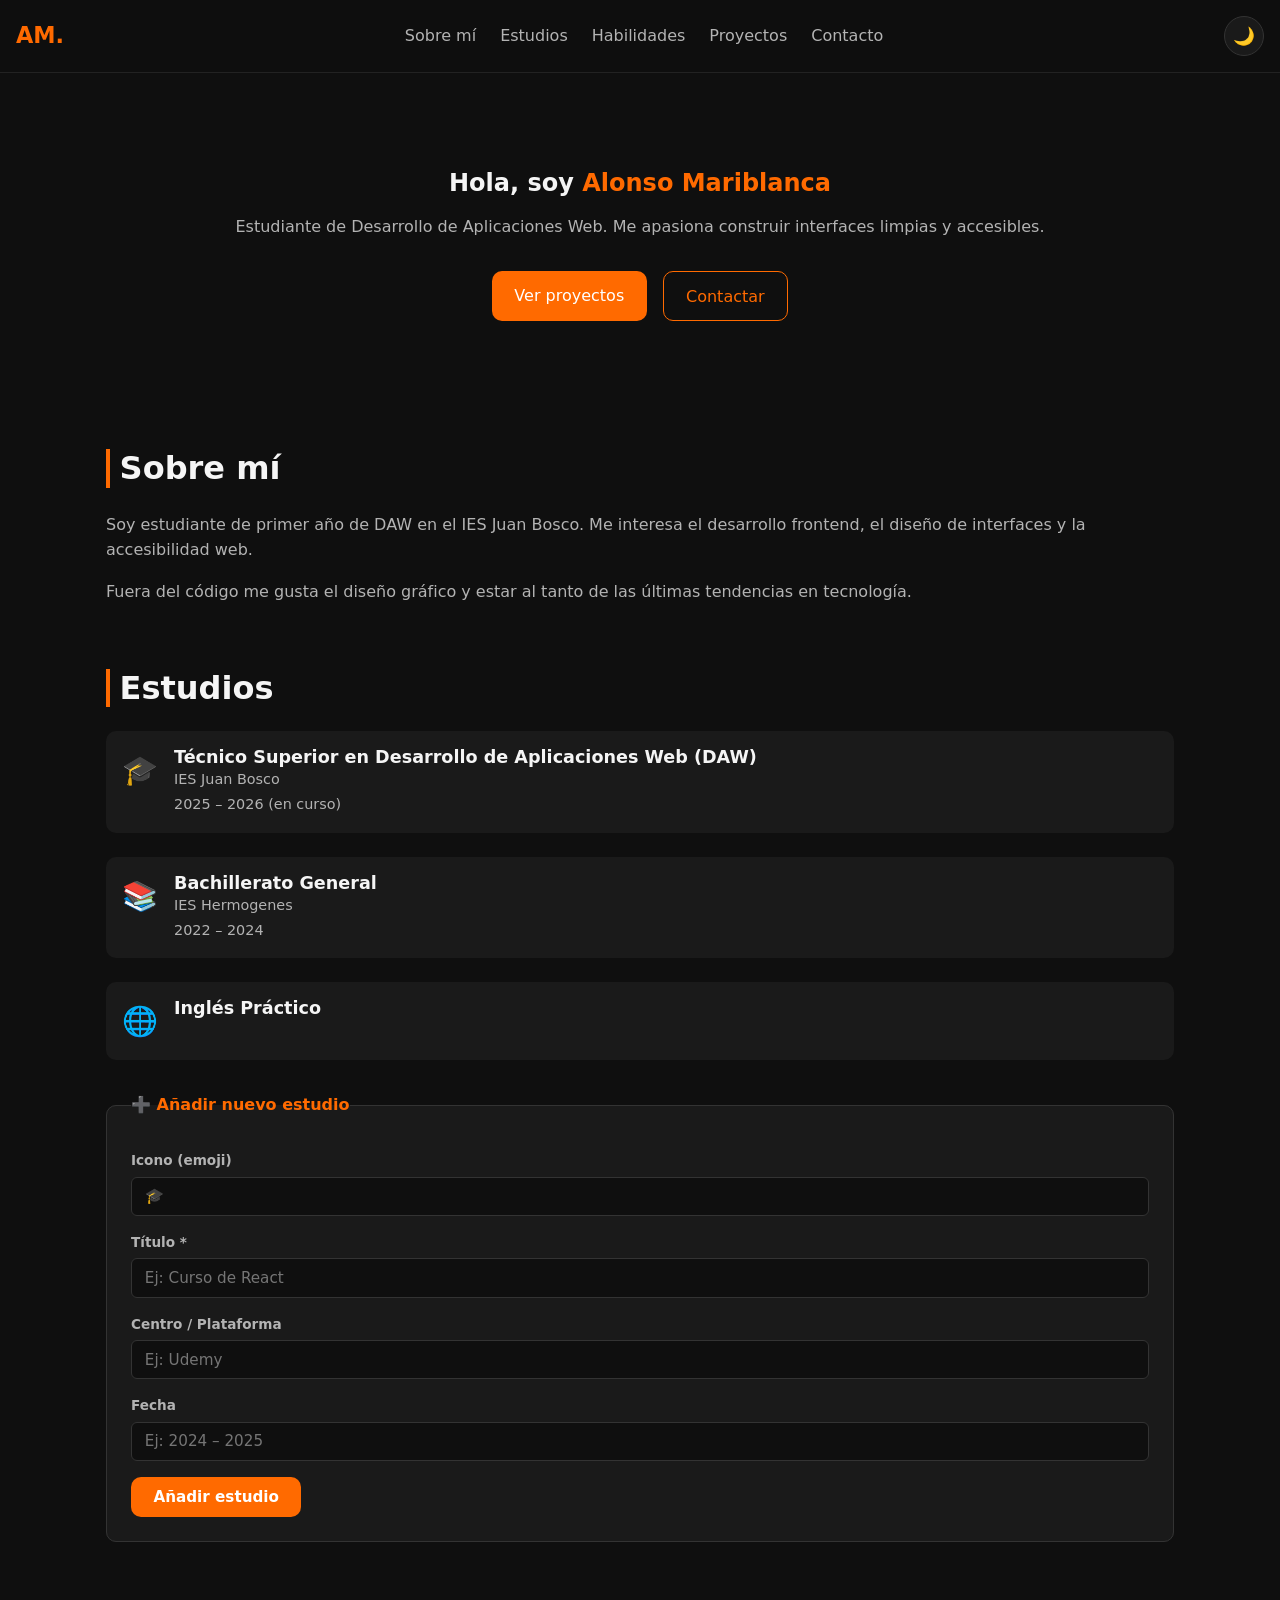
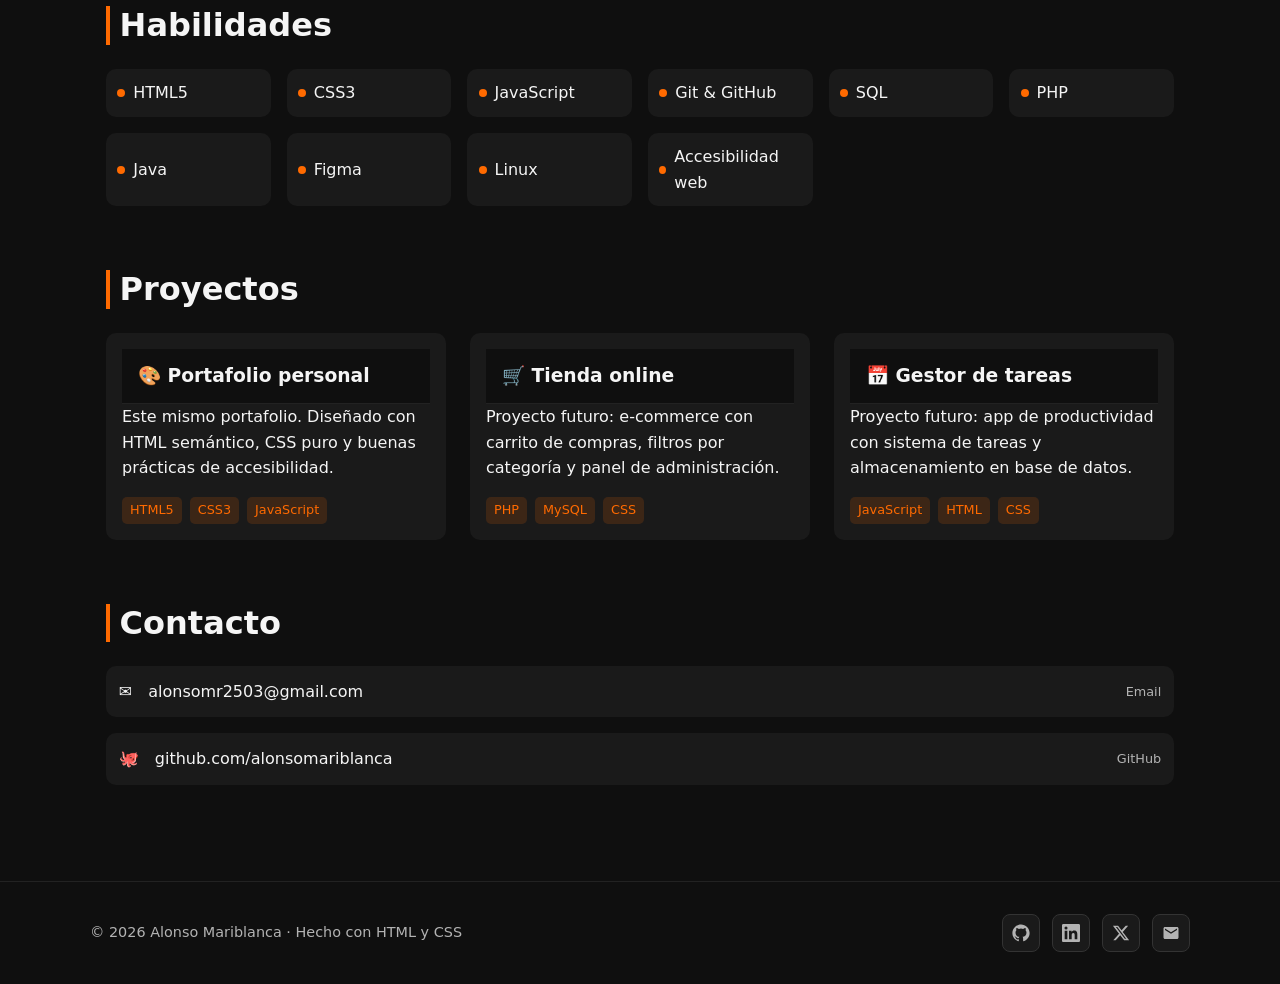
<file: portfolio/index.html>
<!DOCTYPE html>
<html lang="es">
<head>
  <meta charset="UTF-8">
  <meta name="viewport" content="width=device-width, initial-scale=1.0">
  <link rel="stylesheet" href="style.css">
  <title>Portafolio | Alonso Mariblanca</title>
</head>
<body>

  <header>
    <a href="#inicio" class="logo" aria-label="Ir al inicio">AM.</a>
    <nav aria-label="Navegación principal">
      <ul>
        <li><a href="#sobre-mi">Sobre mí</a></li>
        <li><a href="#estudios">Estudios</a></li>
        <li><a href="#habilidades">Habilidades</a></li>
        <li><a href="#proyectos">Proyectos</a></li>
        <li><a href="#contacto">Contacto</a></li>
      </ul>
    </nav>
    <button class="theme-toggle" id="themeToggle" aria-label="Cambiar tema claro/oscuro">🌙</button>
  </header>

  <main>

    <section id="inicio" class="hero" aria-labelledby="titulo-hero">
      <h1 id="titulo-hero">Hola, soy <span>Alonso Mariblanca</span></h1>
      <p>Estudiante de Desarrollo de Aplicaciones Web. Me apasiona construir interfaces limpias y accesibles.</p>
      <div class="btns">
        <a href="#proyectos" class="btn-primary">Ver proyectos</a>
        <a href="#contacto" class="btn-secondary">Contactar</a>
      </div>
    </section>

    <section id="sobre-mi" aria-labelledby="titulo-sobre-mi">
      <h2 id="titulo-sobre-mi">Sobre mí</h2>
      <div class="sobre-mi">
        <p>Soy estudiante de primer año de DAW en el IES Juan Bosco. Me interesa el desarrollo frontend, el diseño de interfaces y la accesibilidad web.</p>
        <p>Fuera del código me gusta el diseño gráfico y estar al tanto de las últimas tendencias en tecnología.</p>
      </div>
    </section>

    <section id="estudios" aria-labelledby="titulo-estudios">
      <h2 id="titulo-estudios">Estudios</h2>

      <!-- Lista de estudios — renderizada por JS -->
      <div class="estudios" id="lista-estudios"></div>

      <!-- Formulario para añadir un nuevo estudio -->
      <fieldset class="form-estudio" id="form-nuevo-estudio" aria-labelledby="form-titulo-legend">
        <legend id="form-titulo-legend">➕ Añadir nuevo estudio</legend>

        <div class="form-grupo">
          <label for="form-icono">Icono (emoji)</label>
          <input type="text" id="form-icono" placeholder="🎓" maxlength="2">
        </div>

        <div class="form-grupo">
          <label for="form-titulo">Título <span aria-hidden="true">*</span></label>
          <input type="text" id="form-titulo" placeholder="Ej: Curso de React" required>
        </div>

        <div class="form-grupo">
          <label for="form-centro">Centro / Plataforma</label>
          <input type="text" id="form-centro" placeholder="Ej: Udemy">
        </div>

        <div class="form-grupo">
          <label for="form-fecha">Fecha</label>
          <input type="text" id="form-fecha" placeholder="Ej: 2024 – 2025">
        </div>

        <p class="form-error" id="form-error" hidden></p>

        <button type="submit" class="btn-añadir" form="form-nuevo-estudio">Añadir estudio</button>
      </fieldset>
    </section>

    <section id="habilidades" aria-labelledby="titulo-habilidades">
      <h2 id="titulo-habilidades">Habilidades</h2>
      <ul class="skills-grid" aria-label="Listado de habilidades técnicas">
        <li class="skill"><span class="skill-dot" aria-hidden="true"></span>HTML5</li>
        <li class="skill"><span class="skill-dot" aria-hidden="true"></span>CSS3</li>
        <li class="skill"><span class="skill-dot" aria-hidden="true"></span>JavaScript</li>
        <li class="skill"><span class="skill-dot" aria-hidden="true"></span>Git &amp; GitHub</li>
        <li class="skill"><span class="skill-dot" aria-hidden="true"></span>SQL</li>
        <li class="skill"><span class="skill-dot" aria-hidden="true"></span>PHP</li>
        <li class="skill"><span class="skill-dot" aria-hidden="true"></span>Java</li>
        <li class="skill"><span class="skill-dot" aria-hidden="true"></span>Figma</li>
        <li class="skill"><span class="skill-dot" aria-hidden="true"></span>Linux</li>
        <li class="skill"><span class="skill-dot" aria-hidden="true"></span>Accesibilidad web</li>
      </ul>
    </section>

    <section id="proyectos" aria-labelledby="titulo-proyectos">
      <h2 id="titulo-proyectos">Proyectos</h2>
      <div class="proyectos-grid">

        <article class="proyecto">
          <header><h3>🎨 Portafolio personal</h3></header>
          <p>Este mismo portafolio. Diseñado con HTML semántico, CSS puro y buenas prácticas de accesibilidad.</p>
          <ul class="tags">
            <li class="tag-item">HTML5</li>
            <li class="tag-item">CSS3</li>
            <li class="tag-item">JavaScript</li>
          </ul>
        </article>

        <article class="proyecto">
          <header><h3>🛒 Tienda online</h3></header>
          <p>Proyecto futuro: e-commerce con carrito de compras, filtros por categoría y panel de administración.</p>
          <ul class="tags">
            <li class="tag-item">PHP</li>
            <li class="tag-item">MySQL</li>
            <li class="tag-item">CSS</li>
          </ul>
        </article>

        <article class="proyecto">
          <header><h3>📅 Gestor de tareas</h3></header>
          <p>Proyecto futuro: app de productividad con sistema de tareas y almacenamiento en base de datos.</p>
          <ul class="tags">
            <li class="tag-item">JavaScript</li>
            <li class="tag-item">HTML</li>
            <li class="tag-item">CSS</li>
          </ul>
        </article>

      </div>
    </section>

    <section id="contacto" aria-labelledby="titulo-contacto">
      <h2 id="titulo-contacto">Contacto</h2>
      <nav class="contacto-links" aria-label="Formas de contacto">
        <a href="mailto:alonsomr2503@gmail.com" class="contacto-link" aria-label="Enviar correo a Alonso">
          <span class="icono" aria-hidden="true">✉️</span>
          alonsomr2503@gmail.com
          <span class="desc">Email</span>
        </a>
        <a href="https://github.com/alonsomariblanca" class="contacto-link" target="_blank" rel="noopener noreferrer" aria-label="GitHub de Alonso">
          <span class="icono" aria-hidden="true">🐙</span>
          github.com/alonsomariblanca
          <span class="desc">GitHub</span>
        </a>
      </nav>
    </section>

  </main>

  <footer>
    <div class="footer-inner">
      <p class="footer-copy">© <time datetime="2026">2026</time> Alonso Mariblanca · Hecho con HTML y CSS</p>
      <ul class="footer-social" aria-label="Redes sociales">
        <li>
          <a href="https://github.com/alonsomariblanca" target="_blank" rel="noopener noreferrer" aria-label="GitHub">
            <svg width="18" height="18" viewBox="0 0 24 24" fill="currentColor"><path d="M12 .5C5.73.5.5 5.73.5 12c0 5.08 3.29 9.38 7.86 10.9.57.1.78-.25.78-.55v-1.92c-3.19.69-3.86-1.54-3.86-1.54-.52-1.32-1.27-1.67-1.27-1.67-1.04-.71.08-.7.08-.7 1.15.08 1.75 1.18 1.75 1.18 1.02 1.75 2.68 1.24 3.33.95.1-.74.4-1.24.73-1.53-2.55-.29-5.23-1.27-5.23-5.67 0-1.25.45-2.27 1.18-3.07-.12-.29-.51-1.45.11-3.02 0 0 .96-.31 3.15 1.18a10.96 10.96 0 0 1 5.74 0c2.18-1.49 3.14-1.18 3.14-1.18.63 1.57.23 2.73.11 3.02.74.8 1.18 1.82 1.18 3.07 0 4.41-2.69 5.38-5.25 5.66.41.35.78 1.05.78 2.12v3.14c0 .3.2.66.79.55C20.21 21.38 23.5 17.08 23.5 12 23.5 5.73 18.27.5 12 .5z"/></svg>
          </a>
        </li>
        <li>
          <a href="https://linkedin.com" target="_blank" rel="noopener noreferrer" aria-label="LinkedIn">
            <svg width="18" height="18" viewBox="0 0 24 24" fill="currentColor"><path d="M20.45 20.45h-3.55v-5.57c0-1.33-.03-3.04-1.85-3.04-1.85 0-2.13 1.45-2.13 2.94v5.67H9.37V9h3.41v1.56h.05c.47-.9 1.63-1.85 3.35-1.85 3.58 0 4.24 2.36 4.24 5.42v6.32zM5.34 7.43a2.06 2.06 0 1 1 0-4.12 2.06 2.06 0 0 1 0 4.12zm1.78 13.02H3.56V9h3.56v11.45zM22.23 0H1.77C.79 0 0 .77 0 1.72v20.56C0 23.23.79 24 1.77 24h20.46c.98 0 1.77-.77 1.77-1.72V1.72C24 .77 23.21 0 22.23 0z"/></svg>
          </a>
        </li>
        <li>
          <a href="https://twitter.com" target="_blank" rel="noopener noreferrer" aria-label="X (Twitter)">
            <svg width="18" height="18" viewBox="0 0 24 24" fill="currentColor"><path d="M18.244 2.25h3.308l-7.227 8.26 8.502 11.24H16.17l-5.214-6.817L4.99 21.75H1.68l7.73-8.835L1.254 2.25H8.08l4.713 6.231zm-1.161 17.52h1.833L7.084 4.126H5.117z"/></svg>
          </a>
        </li>
        <li>
          <a href="mailto:alonsomr2503@gmail.com" aria-label="Email">
            <svg width="18" height="18" viewBox="0 0 24 24" fill="currentColor"><path d="M20 4H4c-1.1 0-2 .9-2 2v12c0 1.1.9 2 2 2h16c1.1 0 2-.9 2-2V6c0-1.1-.9-2-2-2zm0 4-8 5-8-5V6l8 5 8-5v2z"/></svg>
          </a>
        </li>
      </ul>
    </div>
  </footer>

  <script src="script.js"></script>

</body>
</html>
</file>
<file: portfolio/style.css>
/* =========================
   VARIABLES Y RESET
========================= */
:root {
  --color-primary: #FF6A00;
  --color-primary-dark: #e55d00;
  --color-bg: #0f0f0f;
  --color-surface: #1a1a1a;
  --color-text: #f5f5f5;
  --color-text-muted: #b3b3b3;
  --radius: 10px;
  --transition: 0.3s ease;
  --max-width: 1100px;
}

/* Tema claro */
body.light {
  --color-bg: #f5f5f0;
  --color-surface: #ffffff;
  --color-text: #111111;
  --color-text-muted: #555555;
}

*,
*::before,
*::after {
  box-sizing: border-box;
  margin: 0;
  padding: 0;
}

html {
  scroll-behavior: smooth;
}

body {
  font-family: system-ui, -apple-system, sans-serif;
  background: var(--color-bg);
  color: var(--color-text);
  line-height: 1.6;
  transition: background var(--transition), color var(--transition);
}

/* =========================
   LAYOUT GENERAL
========================= */
main {
  max-width: var(--max-width);
  margin: auto;
  padding: 2rem 1rem;
}

section {
  margin-bottom: 4rem;
}

h1, h2, h3 {
  line-height: 1.2;
}

h2 {
  font-size: 2rem;
  margin-bottom: 1.5rem;
  border-left: 4px solid var(--color-primary);
  padding-left: 0.6rem;
}

/* =========================
   HEADER / NAV
========================= */
header {
  position: sticky;
  top: 0;
  background: rgba(15, 15, 15, 0.9);
  backdrop-filter: blur(10px);
  border-bottom: 1px solid #222;
  display: flex;
  justify-content: space-between;
  align-items: center;
  padding: 1rem;
}

body.light header {
  background: rgba(245, 245, 240, 0.92);
}

.logo {
  font-weight: bold;
  font-size: 1.4rem;
  color: var(--color-primary);
  text-decoration: none;
}

nav ul {
  display: flex;
  gap: 1.5rem;
  list-style: none;
}

nav a {
  text-decoration: none;
  color: var(--color-text-muted);
  transition: var(--transition);
}

nav a:hover {
  color: var(--color-primary);
}

/* Botón de tema */
.theme-toggle {
  background: var(--color-surface);
  border: 1px solid #333;
  color: var(--color-text);
  width: 40px;
  height: 40px;
  border-radius: 50%;
  cursor: pointer;
  font-size: 1.1rem;
  display: flex;
  align-items: center;
  justify-content: center;
  transition: var(--transition);
  flex-shrink: 0;
}

.theme-toggle:hover {
  background: var(--color-primary);
  border-color: var(--color-primary);
}

/* =========================
   HERO
========================= */
.hero {
  text-align: center;
  padding: 4rem 1rem;
}

.hero span {
  color: var(--color-primary);
}

.hero p {
  color: var(--color-text-muted);
  margin: 1rem 0 2rem;
}

.btns {
  display: flex;
  justify-content: center;
  gap: 1rem;
}

.btn-primary,
.btn-secondary {
  padding: 0.7rem 1.4rem;
  border-radius: var(--radius);
  text-decoration: none;
  font-weight: 500;
  transition: var(--transition);
}

.btn-primary {
  background: var(--color-primary);
  color: white;
}

.btn-primary:hover {
  background: var(--color-primary-dark);
}

.btn-secondary {
  border: 1px solid var(--color-primary);
  color: var(--color-primary);
}

.btn-secondary:hover {
  background: var(--color-primary);
  color: white;
}

/* =========================
   SOBRE MI
========================= */
.sobre-mi p {
  margin-bottom: 1rem;
  color: var(--color-text-muted);
}

/* =========================
   ESTUDIOS
========================= */
.estudios {
  display: grid;
  gap: 1.5rem;
}

.estudio-item {
  display: flex;
  gap: 1rem;
  background: var(--color-surface);
  padding: 1rem;
  border-radius: var(--radius);
  transition: var(--transition);
}

.estudio-item:hover {
  transform: translateY(-3px);
}

.estudio-icon {
  font-size: 1.8rem;
}

.estudio-info h3 {
  font-size: 1.1rem;
}

.centro,
.fecha {
  font-size: 0.9rem;
  color: var(--color-text-muted);
}

/* =========================
   HABILIDADES
========================= */
.skills-grid {
  display: grid;
  grid-template-columns: repeat(auto-fit, minmax(150px, 1fr));
  gap: 1rem;
  list-style: none;
}

.skill {
  background: var(--color-surface);
  padding: 0.7rem;
  border-radius: var(--radius);
  display: flex;
  align-items: center;
  gap: 0.5rem;
}

.skill-dot {
  width: 8px;
  height: 8px;
  background: var(--color-primary);
  border-radius: 50%;
}

/* =========================
   PROYECTOS — Flexbox
========================= */
.proyectos-grid {
  display: flex;
  flex-wrap: wrap;
  gap: 1.5rem;
}

.proyecto {
  background: var(--color-surface);
  padding: 1rem;
  border-radius: var(--radius);
  transition: var(--transition);
  flex: 1 1 280px;
  display: flex;
  flex-direction: column;
}

.proyecto:hover {
  transform: translateY(-4px);
}

.tags {
  display: flex;
  gap: 0.5rem;
  margin-top: 1rem;
  list-style: none;
}

.tag-item {
  background: rgba(255, 106, 0, 0.15);
  color: var(--color-primary);
  padding: 0.2rem 0.5rem;
  border-radius: 5px;
  font-size: 0.8rem;
}

/* =========================
   CONTACTO
========================= */
.contacto-links {
  display: flex;
  flex-direction: column;
  gap: 1rem;
}

.contacto-link {
  display: flex;
  align-items: center;
  gap: 1rem;
  background: var(--color-surface);
  padding: 0.8rem;
  border-radius: var(--radius);
  text-decoration: none;
  color: var(--color-text);
  transition: var(--transition);
}

.contacto-link:hover {
  background: var(--color-primary);
}

.contacto-link .desc {
  margin-left: auto;
  font-size: 0.8rem;
  color: var(--color-text-muted);
}

/* =========================
   FOOTER
========================= */
footer {
  border-top: 1px solid #222;
  padding: 2rem 1rem;
  color: var(--color-text-muted);
}

.footer-inner {
  max-width: var(--max-width);
  margin: auto;
  display: flex;
  justify-content: space-between;
  align-items: center;
  flex-wrap: wrap;
  gap: 1rem;
}

.footer-copy {
  font-size: 0.9rem;
}

/* Redes sociales en footer */
.footer-social {
  display: flex;
  gap: 0.75rem;
  list-style: none;
}

.footer-social a {
  display: flex;
  align-items: center;
  justify-content: center;
  width: 38px;
  height: 38px;
  background: var(--color-surface);
  border: 1px solid #333;
  border-radius: 8px;
  color: var(--color-text-muted);
  text-decoration: none;
  font-size: 1.1rem;
  transition: var(--transition);
}

.footer-social a:hover {
  background: var(--color-primary);
  border-color: var(--color-primary);
  color: white;
  transform: translateY(-3px);
}

/* =========================
   RESPONSIVE
========================= */
@media (max-width: 768px) {
  nav ul {
    gap: 1rem;
    font-size: 0.9rem;
  }

  .btns {
    flex-direction: column;
  }

  .proyectos-grid {
    flex-direction: column;
  }

  .footer-inner {
    flex-direction: column;
    text-align: center;
  }
}

/* =========================
   FORMULARIO NUEVO ESTUDIO
========================= */
.form-estudio {
  background: var(--color-surface);
  border: 1px solid #333;
  border-radius: var(--radius);
  padding: 1.5rem;
  margin-top: 2rem;
  display: grid;
  gap: 1rem;
}

.form-estudio legend {
  font-size: 1rem;
  font-weight: 700;
  color: var(--color-primary);
  margin-bottom: 0.5rem;
}

.form-grupo {
  display: flex;
  flex-direction: column;
  gap: 0.3rem;
}

.form-grupo label {
  font-size: 0.85rem;
  color: var(--color-text-muted);
  font-weight: 600;
}

.form-grupo input {
  background: var(--color-bg);
  border: 1px solid #333;
  border-radius: 6px;
  padding: 0.6rem 0.8rem;
  color: var(--color-text);
  font-size: 0.95rem;
  font-family: inherit;
  transition: var(--transition);
}

.form-grupo input:focus {
  outline: none;
  border-color: var(--color-primary);
}

.form-error {
  font-size: 0.85rem;
  color: #ff4d4d;
  font-weight: 600;
}

.btn-añadir {
  background: var(--color-primary);
  color: white;
  border: none;
  border-radius: var(--radius);
  padding: 0.7rem 1.4rem;
  font-size: 0.95rem;
  font-weight: 700;
  font-family: inherit;
  cursor: pointer;
  transition: var(--transition);
  justify-self: start;
}

.btn-añadir:hover {
  background: var(--color-primary-dark);
  transform: translateY(-2px);
}
</file>
